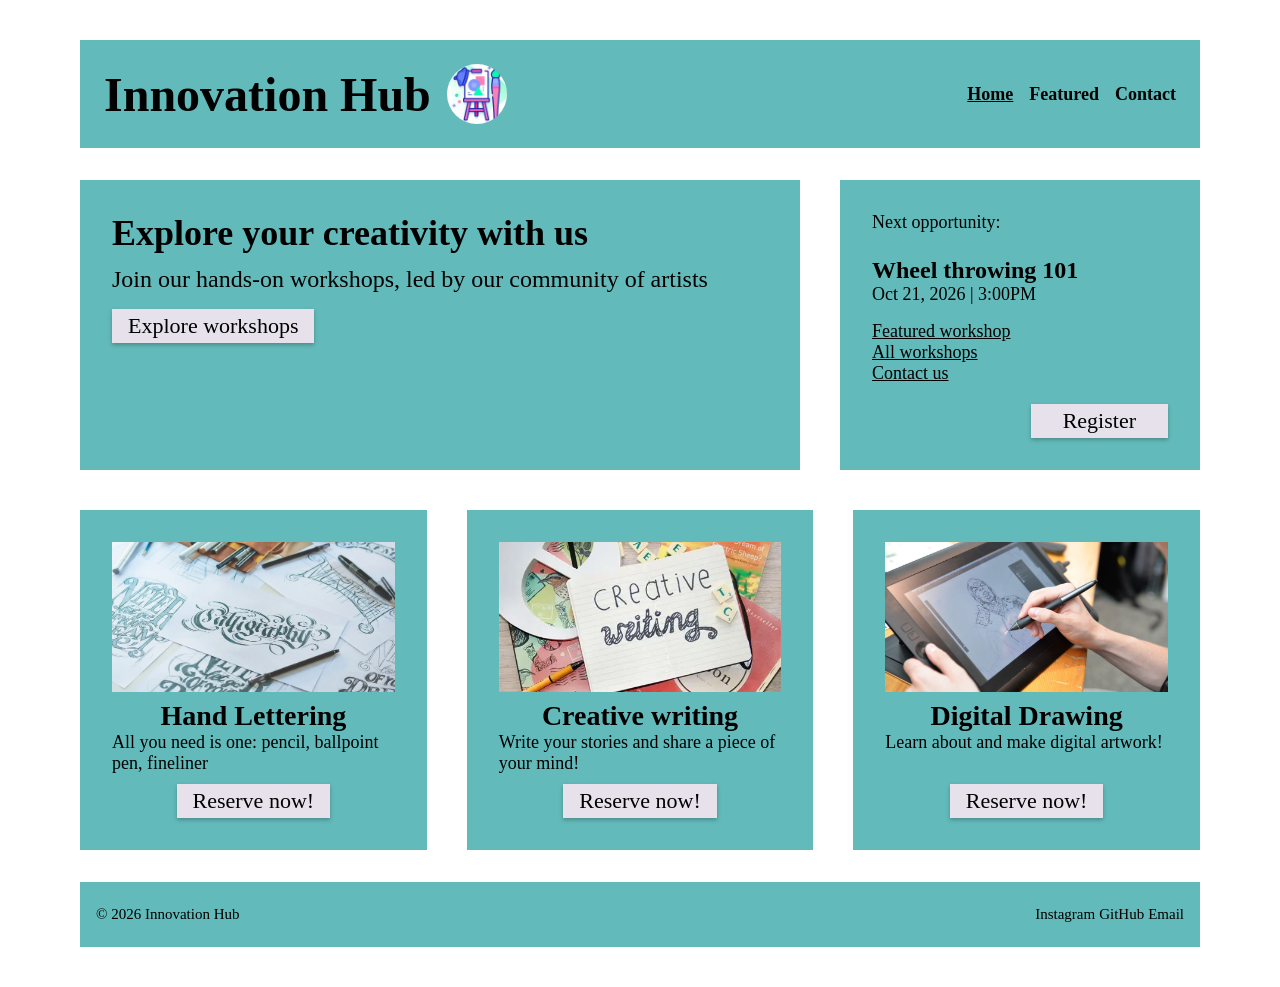
<file: index.html>
<!DOCTYPE html>
<html lang="en">
<head>
  <meta charset="UTF-8">
  <meta name="viewport" content="width=device-width, initial-scale=1.0">
  <title>Innovation Hub | Workshops</title>
  <link rel="stylesheet" href="css/style.css">
</head>
<body>

  <header class="site-header">
    <div class="logo">
      <span class="logo-text">Innovation Hub</span>
      <img src="assets/images/icon.webp" alt="Innovation Hub icon" class="logo-icon">
    </div>
    <nav aria-label="Main navigation">
      <ul class="nav-list">
        <li><a href="index.html" aria-current="page">Home</a></li>
        <li><a href="detail.html">Featured</a></li>
        <li><a href="#contact">Contact</a></li>
      </ul>
    </nav>
  </header>

  <main class="container">

    <section class="hero-grid">
      <div class="spotlight">
        <h1>Explore your creativity with us</h1>
        <p class="lead">Join our hands-on workshops, led by our community of artists</p>
        <a href="#workshops" class="btn">Explore workshops</a>
      </div>

      <aside class="sidebar">
        <p class="label">Next opportunity:</p>
        <h2>Wheel throwing 101</h2>
        <p>Oct 21, 2026 | 3:00PM</p>
        <ul class="quick-links">
          <li><a href="detail.html">Featured workshop</a></li>
          <li><a href="#workshops">All workshops</a></li>
          <li><a href="#contact">Contact us</a></li>
        </ul>
        <a href="detail.html" class="btn btn-side">Register</a>
      </aside>
    </section>

    <section id="workshops" class="cards-gallery">
      <article class="card">
        <img src="assets/images/handlettering-schriftarten-kostenlos.webp" alt="Hand lettering workshop">
        <h3>Hand Lettering</h3>
        <p>All you need is one: pencil, ballpoint pen, fineliner</p>
        <a href="detail.html" class="btn btn-card">Reserve now!</a>
      </article>

      <article class="card">
        <img src="assets/images/OIP.webp" alt="Creative writing workshop">
        <h3>Creative writing</h3>
        <p>Write your stories and share a piece of your mind!</p>
        <a href="detail.html" class="btn btn-card">Reserve now!</a>
      </article>

      <article class="card">
        <img src="assets/images/digital.jpg" alt="Digital drawing workshop">
        <h3>Digital Drawing</h3>
        <p>Learn about and make digital artwork!</p>
        <a href="detail.html" class="btn btn-card">Reserve now!</a>
      </article>
    </section>

  </main>

  <footer class="site-footer" id="contact">
    <p>&copy; 2026 Innovation Hub</p>
    <ul class="footer-links">
      <li><a href="https://instagram.com">Instagram</a></li>
      <li><a href="https://github.com/iamnotamanwhat">GitHub</a></li>
      <li><a href="mailto:hello@innovationhub.ca">Email</a></li>
    </ul>
  </footer>

</body>
</html>
</file>
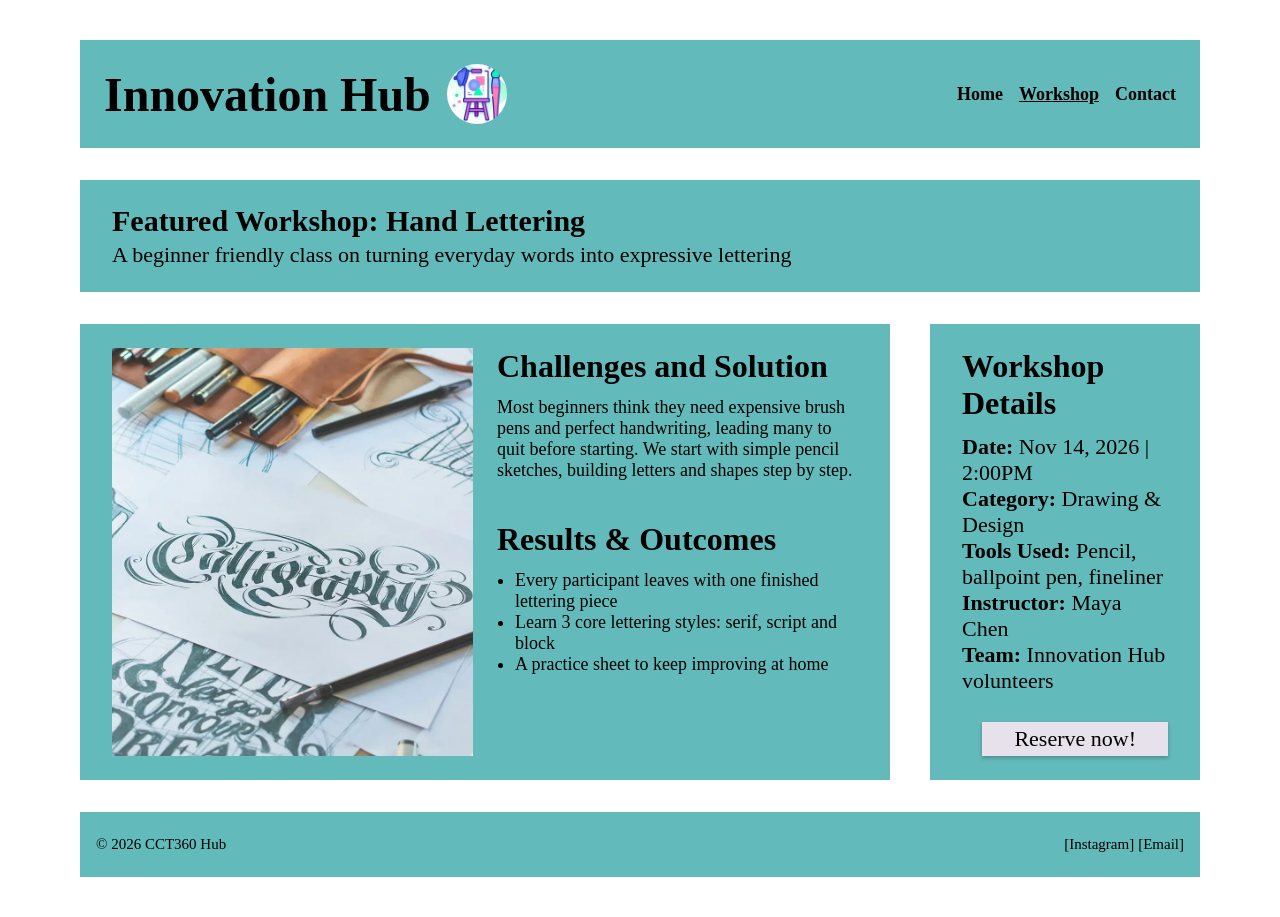
<file: detail.html>
<!DOCTYPE html>
<html lang="en">
<head>
  <meta charset="UTF-8">
  <meta name="viewport" content="width=device-width, initial-scale=1.0">
  <title>Innovation Hub | Featured: Hand Lettering</title>
  <link rel="stylesheet" href="css/style.css">
</head>
<body>

  <header class="site-header">
    <div class="logo">
      <span class="logo-text">Innovation Hub</span>
      <img src="assets/images/icon.webp" alt="Innovation Hub icon" class="logo-icon">
    </div>
    <nav aria-label="Main navigation">
      <ul class="nav-list">
        <li><a href="index.html">Home</a></li>
        <li><a href="detail.html" aria-current="page">Workshop</a></li>
        <li><a href="#contact">Contact</a></li>
      </ul>
    </nav>
  </header>

  <main class="detail-layout">

    <section class="detail-hero">
      <h1>Featured Workshop: Hand Lettering</h1>
      <p class="lead-text">A beginner friendly class on turning everyday words into expressive lettering</p>
    </section>

    <section class="content-grid">
      <article class="article-body">
        <img src="assets/images/handlettering-schriftarten-kostenlos.webp" alt="Hand lettering samples on paper" class="article-img">

        <div class="article-text">
          <h2>Challenges and Solution</h2>
          <p>Most beginners think they need expensive brush pens and perfect handwriting, leading many to quit before starting. We start with simple pencil sketches, building letters and shapes step by step.</p>

          <h2>Results &amp; Outcomes</h2>
          <ul class="outcomes">
            <li>Every participant leaves with one finished lettering piece</li>
            <li>Learn 3 core lettering styles: serif, script and block</li>
            <li>A practice sheet to keep improving at home</li>
          </ul>
        </div>
      </article>

      <aside class="meta-sidebar">
        <h2>Workshop Details</h2>
        <ul class="meta-list">
          <li><strong>Date:</strong> Nov 14, 2026 | 2:00PM</li>
          <li><strong>Category:</strong> Drawing &amp; Design</li>
          <li><strong>Tools Used:</strong> Pencil, ballpoint pen, fineliner</li>
          <li><strong>Instructor:</strong> Maya Chen</li>
          <li><strong>Team:</strong> Innovation Hub volunteers</li>
        </ul>
        <a href="index.html#workshops" class="btn btn-side">Reserve now!</a>
      </aside>
    </section>

  </main>

  <footer class="site-footer" id="contact">
    <p>&copy; 2026 CCT360 Hub</p>
    <ul class="footer-links">
      <li><a href="https://instagram.com">[Instagram]</a></li>
      <li><a href="mailto:hello@innovationhub.ca">[Email]</a></li>
    </ul>
  </footer>

</body>
</html>
</file>
<file: css/style.css>
* {
  margin: 0;
  padding: 0;
  box-sizing: border-box;
}

body {
  background: #ffffff;
}

img {
  display: block;
  max-width: 100%;
}

ul {
  list-style: none;
}

a {
  color: black;
  text-decoration: none;
}

.nav-list a[aria-current="page"] {
  text-decoration: underline;
}

.btn {
  display: inline-block;
  padding: 4px 16px;
  background: #e6e1ea;
  box-shadow: 0 2px 4px rgba(0, 0, 0, 0.25);
  transition: transform 0.15s, box-shadow 0.15s, background 0.15s;
}

.btn:hover {
  background: #ffffff;
  transform: translateY(-3px);
  box-shadow: 0 6px 10px rgba(0, 0, 0, 0.25);
}

.btn:active {
  transform: translateY(1px) scale(0.96);
  box-shadow: 0 1px 2px rgba(0, 0, 0, 0.25);
}

.site-header {
  display: flex;
  flex-direction: column;
  justify-content: space-between;
  align-items: center;
  margin: 12px 12px 0;
  padding: 8px;
  background: #63baba;
}

.logo {
  display: flex;
  align-items: center;
  gap: 6px;
}

.logo-text {
  font-size: 18px;
  font-weight: 600;
}

.logo-icon {
  width: 22px;
  height: 22px;
  border-radius: 50%;
  object-fit: cover;
}

.nav-list {
  display: flex;
  gap: 10px;
  font-size: 10px;
  font-weight: 700;
}

.container,
.detail-layout {
  padding: 12px;
}

.hero-grid {
  display: grid;
  grid-template-columns: 1fr;
  gap: 12px;
  margin-bottom: 12px;
}

.spotlight,
.sidebar,
.card {
  background: #63baba;
  padding: 10px;
}

.spotlight {
  text-align: center;
}

.spotlight h1 {
  font-size: 15px;
  text-align: left;
}

.lead {
  font-size: 12px;
  text-align: left;
  margin: 6px 0 10px;
}

.spotlight .btn {
  font-size: 12px;
}

.sidebar {
  display: flex;
  flex-direction: column;
  font-size: 12px;
}

.label {
  margin-bottom: 8px;
}

.sidebar h2 {
  font-size: 14px;
}

.quick-links {
  margin-top: 8px;
}

.quick-links a {
  text-decoration: underline;
}

.btn-side {
  align-self: center;
  margin-top: 8px;
  padding: 2px 40px;
}

.cards-gallery {
  display: grid;
  grid-template-columns: 1fr;
  gap: 12px;
}

.card {
  display: flex;
  flex-direction: column;
}

.card img {
  width: 100%;
  height: 100px;
  object-fit: cover;
  margin-bottom: 8px;
}

.card h3 {
  font-size: 14px;
}

.card p {
  font-size: 10px;
  margin-bottom: 10px;
}

.btn-card {
  margin-top: auto;
  align-self: center;
  font-size: 12px;
}

.site-footer {
  display: flex;
  justify-content: space-between;
  align-items: center;
  margin: 0 12px 12px;
  padding: 6px;
  background: #63baba;
  font-size: 8px;
}

.footer-links {
  display: flex;
  gap: 4px;
}

.detail-hero,
.article-body,
.meta-sidebar {
  background: #63baba;
  padding: 10px;
}

.detail-hero {
  margin-bottom: 12px;
}

.detail-hero h1 {
  font-size: 15px;
}

.lead-text {
  font-size: 12px;
  margin-top: 4px;
}

.content-grid {
  display: grid;
  grid-template-columns: 1fr;
  gap: 12px;
}

.article-body {
  display: grid;
  grid-template-columns: 1fr;
  gap: 10px;
  font-size: 12px;
}

.article-img {
  width: 100%;
  height: 150px;
  object-fit: cover;
}

.article-body h2,
.meta-sidebar h2 {
  font-size: 14px;
  margin-bottom: 4px;
}

.article-body p {
  margin-bottom: 10px;
}

.outcomes {
  list-style: disc;
  padding-left: 18px;
}

.meta-sidebar {
  display: flex;
  flex-direction: column;
  font-size: 10px;
}

@media (min-width: 768px) {
  .site-header {
    flex-direction: row;
    margin: 40px 80px 0;
    padding: 24px;
  }

  .logo {
    gap: 16px;
  }

  .logo-text {
    font-size: 48px;
  }

  .logo-icon {
    width: 60px;
    height: 60px;
  }

  .nav-list {
    gap: 16px;
    font-size: 18px;
  }

  .container,
  .detail-layout {
    padding: 32px 80px;
  }

  .hero-grid {
    grid-template-columns: 2fr 1fr;
    gap: 40px;
    margin-bottom: 40px;
  }

  .spotlight,
  .sidebar,
  .card {
    padding: 32px;
  }

  .spotlight {
    text-align: left;
  }

  .spotlight h1 {
    font-size: 36px;
  }

  .lead {
    font-size: 24px;
    margin: 12px 0 16px;
  }

  .spotlight .btn {
    font-size: 22px;
  }

  .sidebar {
    font-size: 18px;
  }

  .label {
    margin-bottom: 24px;
  }

  .sidebar h2 {
    font-size: 24px;
  }

  .btn-side {
    align-self: flex-end;
    margin-top: 20px;
    padding: 4px 32px;
    font-size: 22px;
  }

  .cards-gallery {
    grid-template-columns: repeat(auto-fit, minmax(280px, 1fr));
    gap: 40px;
  }

  .card {
    align-items: center;
  }

  .card img {
    height: 150px;
  }

  .card h3 {
    font-size: 28px;
  }

  .card p {
    font-size: 18px;
    align-self: flex-start;
  }

  .btn-card {
    font-size: 22px;
  }

  .site-footer {
    margin: 0 80px 40px;
    padding: 24px 16px;
    font-size: 15px;
  }

  .detail-hero,
  .article-body,
  .meta-sidebar {
    padding: 24px 32px;
  }

  .detail-hero {
    margin-bottom: 32px;
  }

  .detail-hero h1 {
    font-size: 30px;
  }

  .lead-text {
    font-size: 22px;
  }

  .content-grid {
    grid-template-columns: 3fr 1fr;
    gap: 40px;
  }

  .article-body {
    grid-template-columns: 1fr 1fr;
    gap: 24px;
    font-size: 18px;
  }

  .article-img {
    height: 100%;
    min-height: 400px;
  }

  .article-body h2,
  .meta-sidebar h2 {
    font-size: 32px;
    margin-bottom: 12px;
  }

  .article-body p {
    margin-bottom: 40px;
  }

  .meta-sidebar {
    font-size: 22px;
  }

  .meta-list {
    margin-bottom: 8px;
  }

  .quick-links {
    margin-top: 16px;
  }
}
</file>
